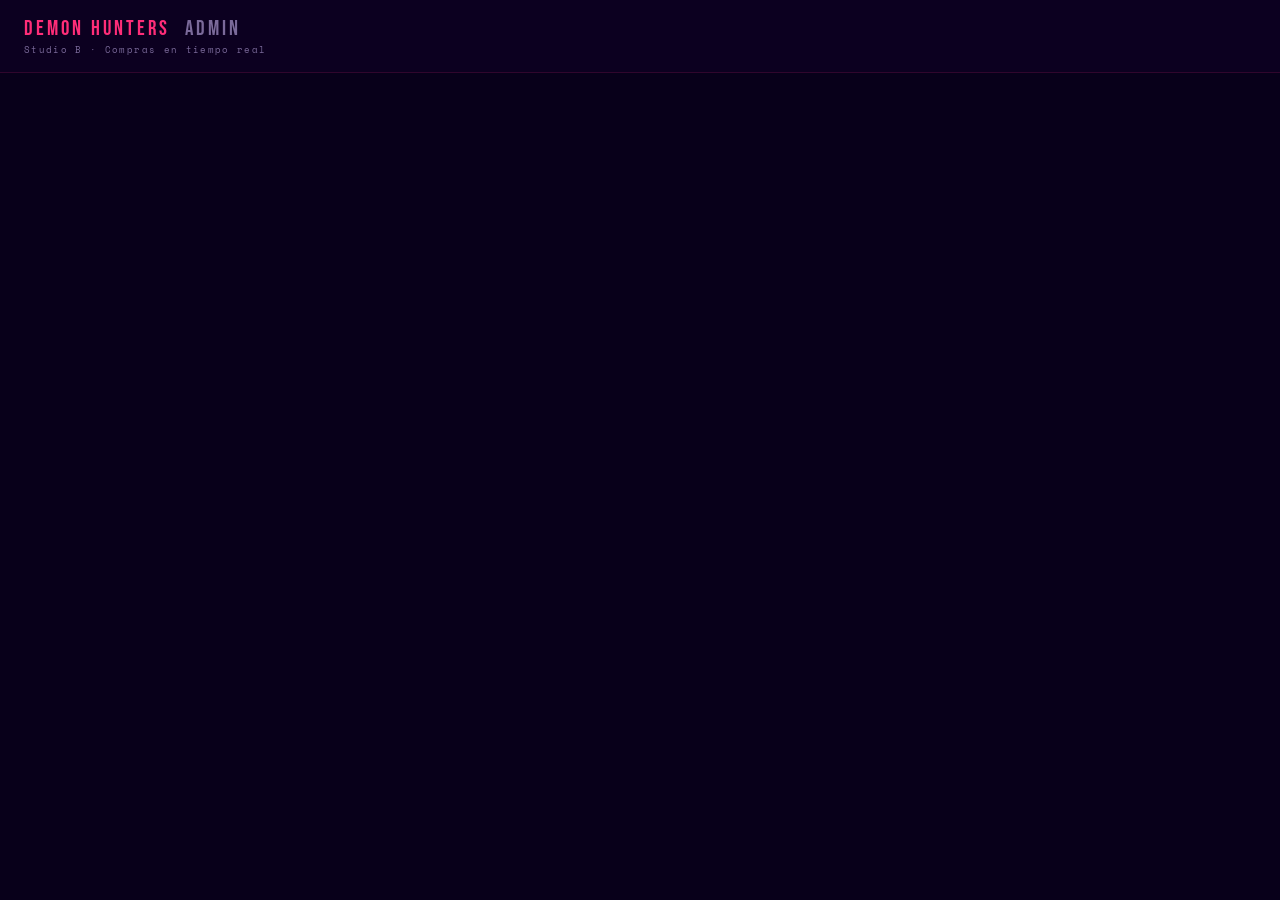
<file: admin.html>
<!DOCTYPE html>

<html lang="es">
<head>
<meta charset="UTF-8">
<meta name="viewport" content="width=device-width, initial-scale=1.0">
<title>Admin · Demon Hunters K-Pop</title>
<link href="https://fonts.googleapis.com/css2?family=Bebas+Neue&family=Space+Mono:wght@400;700&family=DM+Sans:wght@300;400;500&display=swap" rel="stylesheet">
<script type="module">
import { initializeApp } from "https://www.gstatic.com/firebasejs/10.12.0/firebase-app.js";
import { getFirestore, collection, getDocs, doc, getDoc }
  from "https://www.gstatic.com/firebasejs/10.12.0/firebase-firestore.js";

const firebaseConfig = {
apiKey: “AIzaSyAbLNTVJ1pAxpPg2x7y3kGNFh0dzjDe2sU”,
authDomain: “tributo-kpop-demon-hunters.firebaseapp.com”,
projectId: “tributo-kpop-demon-hunters”,
storageBucket: “tributo-kpop-demon-hunters.firebasestorage.app”,
messagingSenderId: “964475171923”,
appId: “1:964475171923:web:0ce2d4f3e720709f0002a6”,
};

const SHOWS = {
“apr30-17”: “30 Abr 17:00”,
“apr30-18”: “30 Abr 18:45”,
“may02-17”: “2 May 17:00”,
“may02-18”: “2 May 18:45”,
};
const ZONES = {
“vip”:  { label:“VIP”,        color:”#FFE600” },
“pref”: { label:“Preferente”, color:”#FF2D78” },
“seg”:  { label:“2do Piso”,   color:”#00F5FF” },
};

const fbApp = initializeApp(firebaseConfig);
const db    = getFirestore(fbApp);

let orders = [], filter = { show:“all”, zone:“all”, status:“all”, search:”” }, loading = true, errMsg = “”;

async function loadData() {
loading = true; errMsg = “”; render();
try {
// Las ordenes se guardan con: setDoc(doc(db,“kpop_show”,“orders”,orderId))
// Eso crea documentos en la subcoleccion “orders” dentro de la coleccion “kpop_show”
const snap = await getDocs(collection(db, “kpop_show”, “orders”));
if (snap.docs.length > 0) {
orders = snap.docs.map(d => ({ id: d.id, …d.data() }));
} else {
// Fallback: buscar directamente en la coleccion raiz kpop_show
const snap2 = await getDocs(collection(db, “kpop_show”));
orders = snap2.docs
.filter(d => d.id !== “inventory” && d.data().show)
.map(d => ({ id: d.id, …d.data() }));
}
} catch(e) {
errMsg = e.message;
}
loading = false; render();
}

function filtered() {
return orders.filter(o => {
if (filter.show   !== “all” && o.show   !== filter.show)   return false;
if (filter.zone   !== “all” && o.zone   !== filter.zone)   return false;
if (filter.status !== “all” && o.status !== filter.status) return false;
if (filter.search) {
const q = filter.search.toLowerCase();
if (!(o.buyer?.name  || “”).toLowerCase().includes(q) &&
!(o.buyer?.email || “”).toLowerCase().includes(q) &&
!(o.id || “”).toLowerCase().includes(q)) return false;
}
return true;
});
}

function metrics() {
const paid    = orders.filter(o => o.status === “paid” || o.status === “approved”);
const pending = orders.filter(o => o.status === “pending”);
const byShow  = {}, byZone = {};
Object.keys(SHOWS).forEach(k => { byShow[k] = { b:0, i:0 }; });
Object.keys(ZONES).forEach(k => { byZone[k] = { b:0, i:0 }; });
paid.forEach(o => {
if (byShow[o.show]) { byShow[o.show].b += (o.qty||0); byShow[o.show].i += (o.total||0); }
if (byZone[o.zone]) { byZone[o.zone].b += (o.qty||0); byZone[o.zone].i += (o.total||0); }
});
return {
paid: paid.length, pending: pending.length, total: orders.length,
ingresos: paid.reduce((s,o) => s + (o.total||0), 0),
boletos:  paid.reduce((s,o) => s + (o.qty||0),   0),
byShow, byZone
};
}

function exportCSV() {
const rows = filtered();
const h = [“ID”,“Nombre”,“Email”,“Telefono”,“Funcion”,“Zona”,“Boletos”,“Total”,“Estado”,“Descuento”,“Codigo”];
const lines = rows.map(o => {
const b = o.buyer || {};
return [
o.id, b.name||””, b.email||””, b.phone||””,
SHOWS[o.show]||o.show||””, ZONES[o.zone]?.label||o.zone||””,
o.qty||1, o.total||0, o.status||””,
o.discount ? o.discount.pct+”%” : “”,
o.discount?.code || “”,
].map(v => ‘”’ + String(v).replace(/”/g, ‘””’) + ‘”’).join(”,”);
});
const csv  = [h.join(”,”)].concat(lines).join(”\n”);
const blob = new Blob([”\uFEFF” + csv], { type:“text/csv;charset=utf-8;” });
const url  = URL.createObjectURL(blob);
const a    = document.createElement(“a”);
a.href = url; a.download = “kpop-ordenes.csv”; a.click();
URL.revokeObjectURL(url);
}

function render() {
document.getElementById(“root”).innerHTML = loading ? renderLoading() : renderDash();
if (!loading) bindEvents();
}

function renderLoading() {
return ‘<div class="loading"><div class="spinner"></div><div class="ltxt">CONECTANDO CON FIREBASE…</div></div>’;
}

function renderDash() {
const m = metrics(), rows = filtered();
var html = “”;

if (errMsg) {
html += ’<div class="errbox">Error Firebase: ’ + errMsg + ‘</div>’;
}

html += ‘<div class="mgrid">’;
html += ‘<div class="mc accent"><div class="ml">Ingresos confirmados</div><div class="mv">$’ + m.ingresos.toLocaleString() + ‘</div><div class="mn">MXN pagados</div></div>’;
html += ‘<div class="mc"><div class="ml">Boletos vendidos</div><div class="mv">’ + m.boletos + ‘</div><div class="mn">’ + m.paid + ’ ordenes</div></div>’;
html += ‘<div class="mc warn"><div class="ml">Pendientes</div><div class="mv">’ + m.pending + ‘</div><div class="mn">sin pago</div></div>’;
html += ‘<div class="mc"><div class="ml">Total ordenes</div><div class="mv">’ + m.total + ‘</div><div class="mn">todas las funciones</div></div>’;
html += ‘</div>’;

html += ‘<div class="sgrid">’;
html += ‘<div><div class="st">Por funcion</div><div class="bg4">’;
Object.keys(SHOWS).forEach(function(id) {
var lb = SHOWS[id], d = m.byShow[id] || { b:0, i:0 }, so = id.indexOf(“apr30”) === 0;
html += ‘<div class="bc' + (so ? ' so' : '') + '">’;
html += ‘<div class="bl">’ + lb + (so ? ’ <span class="bso">SOLD OUT</span>’ : ‘’) + ‘</div>’;
html += ‘<div class="bv">’ + d.b + ‘<span> bol.</span></div>’;
html += ‘<div class="bi">$’ + d.i.toLocaleString() + ‘</div></div>’;
});
html += ‘</div></div>’;

html += ‘<div><div class="st">Por zona</div><div class="bg3">’;
Object.keys(ZONES).forEach(function(id) {
var z = ZONES[id], d = m.byZone[id] || { b:0, i:0 };
html += ‘<div class="bc" style="border-color:' + z.color + '33">’;
html += ‘<div class="bl" style="color:' + z.color + '">’ + z.label + ‘</div>’;
html += ‘<div class="bv">’ + d.b + ‘<span> bol.</span></div>’;
html += ‘<div class="bi">$’ + d.i.toLocaleString() + ‘</div></div>’;
});
html += ‘</div></div></div>’;

html += ‘<div class="filters">’;
html += ‘<input class="fs" id="f-search" placeholder="Buscar nombre, email o ID..." value="' + filter.search + '">’;
html += ‘<select class="fsel" id="f-show"><option value="all">Todas las funciones</option>’;
Object.keys(SHOWS).forEach(function(id) {
html += ‘<option value=”’ + id + ‘”’ + (filter.show === id ? ’ selected’ : ‘’) + ‘>’ + SHOWS[id] + ‘</option>’;
});
html += ‘</select>’;
html += ‘<select class="fsel" id="f-zone"><option value="all">Todas las zonas</option>’;
Object.keys(ZONES).forEach(function(id) {
html += ‘<option value=”’ + id + ‘”’ + (filter.zone === id ? ’ selected’ : ‘’) + ‘>’ + ZONES[id].label + ‘</option>’;
});
html += ‘</select>’;
html += ‘<select class="fsel" id="f-status"><option value="all">Todos</option>’;
html += ‘<option value=“paid”’ + (filter.status === “paid” ? ’ selected’ : ‘’) + ‘>Pagado</option>’;
html += ‘<option value=“pending”’ + (filter.status === “pending” ? ’ selected’ : ‘’) + ‘>Pendiente</option>’;
html += ‘</select>’;
html += ‘<button class="bexp" onclick="window._export()">CSV</button>’;
html += ‘<button class="bref" onclick="window._reload()">Actualizar</button>’;
html += ‘</div>’;

html += ‘<div class="tscroll"><div class="twrap">’;
html += ‘<div class="thead"><div>ID</div><div>Comprador</div><div>Funcion</div><div>Zona</div><div>Bol.</div><div>Total</div><div>Estado</div><div>Descuento</div></div>’;

if (rows.length === 0) {
html += ‘<div class="empty">’ + (orders.length === 0 ? “Sin ordenes registradas aun” : “Sin resultados”) + ‘</div>’;
} else {
rows.forEach(function(o) {
var b  = o.buyer || {};
var z  = ZONES[o.zone] || {};
var ok = o.status === “paid” || o.status === “approved”;
html += ‘<div class="trow' + (ok ? '' : ' pending') + '">’;
html += ‘<div class="td"><span class="oid">’ + o.id + ‘</span></div>’;
html += ‘<div class="td"><div class="bn">’ + (b.name||”—”) + ‘</div><div class="bs">’ + (b.email||”—”) + ‘</div><div class="bs">’ + (b.phone||”—”) + ‘</div></div>’;
html += ‘<div class="td">’ + (SHOWS[o.show]||o.show||”—”) + ‘</div>’;
html += ‘<div class="td"><span class=“zb” style=“color:’ + (z.color||”#fff”) + ‘;border-color:’ + (z.color||”#fff”) + ‘44”>’ + (z.label||o.zone||”—”) + ‘</span></div>’;
html += ‘<div class="td qty">’ + (o.qty||1) + ‘</div>’;
html += ‘<div class="td amt">$’ + (o.total||0).toLocaleString() + ‘</div>’;
html += ‘<div class="td"><span class="stb ' + (ok ? 'paid' : 'pend') + '">’ + (ok ? ‘Pagado’ : ‘Pendiente’) + ‘</span></div>’;
html += ‘<div class="td">’ + (o.discount ? ‘<span class="disc">’ + o.discount.code + ’ -’ + o.discount.pct + ‘%</span>’ : ‘<span class="none">-</span>’) + ‘</div>’;
html += ‘</div>’;
});
}
html += ‘</div></div>’;
html += ‘<div class="tfooter">’ + rows.length + ’ de ’ + orders.length + ’ ordenes · ’ + m.paid + ’ pagadas · ’ + m.pending + ’ pendientes</div>’;
return html;
}

function bindEvents() {
var fs = document.getElementById(“f-search”);
var fw = document.getElementById(“f-show”);
var fz = document.getElementById(“f-zone”);
var ft = document.getElementById(“f-status”);
if (fs) fs.addEventListener(“input”,  function(e) { filter.search = e.target.value; render(); });
if (fw) fw.addEventListener(“change”, function(e) { filter.show   = e.target.value; render(); });
if (fz) fz.addEventListener(“change”, function(e) { filter.zone   = e.target.value; render(); });
if (ft) ft.addEventListener(“change”, function(e) { filter.status = e.target.value; render(); });
}

window._reload = function() { orders = []; loadData(); };
window._export = exportCSV;

loadData();
</script>

</head>
<body>
<header class="header">
  <div class="brand">DEMON HUNTERS <span>ADMIN</span></div>
  <div class="bsub">Studio B · Compras en tiempo real</div>
</header>
<div id="root"></div>
<style>
:root{--pk:#FF2D78;--cy:#00F5FF;--ye:#FFE600;--bg:#08001A;--c1:#0D0020;--c2:#110028;--mu:#7B6A9A;--tx:#F0E6FF;--br:rgba(255,255,255,.07);}
*{margin:0;padding:0;box-sizing:border-box;}
body{background:var(--bg);color:var(--tx);font-family:'DM Sans',sans-serif;min-height:100vh;padding-bottom:60px;}
.header{padding:1rem 1.5rem;background:rgba(13,0,32,.97);border-bottom:1px solid rgba(255,45,120,.15);position:sticky;top:0;z-index:10;}
.brand{font-family:'Bebas Neue',sans-serif;font-size:1.3rem;letter-spacing:.15em;color:var(--pk);}
.brand span{color:var(--mu);margin-left:.5rem;}
.bsub{font-family:'Space Mono',monospace;font-size:.56rem;letter-spacing:.15em;color:var(--mu);margin-top:.1rem;}
.loading{display:flex;flex-direction:column;align-items:center;justify-content:center;min-height:70vh;gap:1rem;}
.ltxt{font-family:'Space Mono',monospace;font-size:.65rem;letter-spacing:.2em;color:var(--mu);}
.spinner{width:28px;height:28px;border:2px solid rgba(255,45,120,.2);border-top-color:var(--pk);border-radius:50%;animation:spin .7s linear infinite;}
@keyframes spin{to{transform:rotate(360deg)}}
.errbox{margin:1rem 1.5rem;padding:1rem;background:rgba(255,45,120,.08);border:1px solid rgba(255,45,120,.3);border-radius:8px;font-family:'Space Mono',monospace;font-size:.68rem;color:var(--pk);}
.mgrid{display:grid;grid-template-columns:repeat(4,1fr);gap:.7rem;padding:1.2rem 1.5rem;}
@media(max-width:600px){.mgrid{grid-template-columns:1fr 1fr;}}
.mc{background:var(--c1);border:1px solid var(--br);border-radius:10px;padding:.9rem 1.1rem;}
.mc.accent{border-color:rgba(0,245,255,.2);}
.mc.warn{border-color:rgba(255,230,0,.15);}
.ml{font-family:'Space Mono',monospace;font-size:.55rem;letter-spacing:.12em;text-transform:uppercase;color:var(--mu);margin-bottom:.4rem;}
.mv{font-family:'Bebas Neue',sans-serif;font-size:1.9rem;color:#fff;line-height:1;}
.mc.accent .mv{color:var(--cy);}
.mc.warn .mv{color:var(--ye);}
.mn{font-size:.68rem;color:var(--mu);margin-top:.2rem;}
.sgrid{padding:0 1.5rem 1rem;display:flex;flex-direction:column;gap:.8rem;}
.st{font-family:'Bebas Neue',sans-serif;font-size:.85rem;letter-spacing:.2em;color:var(--mu);margin-bottom:.4rem;}
.bg4{display:grid;grid-template-columns:repeat(4,1fr);gap:.5rem;}
.bg3{display:grid;grid-template-columns:repeat(3,1fr);gap:.5rem;}
@media(max-width:580px){.bg4,.bg3{grid-template-columns:1fr 1fr;}}
.bc{background:var(--c2);border:1px solid var(--br);border-radius:7px;padding:.8rem .9rem;}
.bc.so{opacity:.5;}
.bl{font-family:'Space Mono',monospace;font-size:.55rem;letter-spacing:.07em;color:var(--mu);margin-bottom:.35rem;}
.bso{background:var(--pk);color:#fff;font-size:.5rem;padding:.08rem .3rem;border-radius:2px;}
.bv{font-family:'Bebas Neue',sans-serif;font-size:1.5rem;color:#fff;line-height:1;}
.bv span{font-size:.7rem;color:var(--mu);font-family:'DM Sans',sans-serif;}
.bi{font-size:.7rem;color:var(--cy);margin-top:.1rem;}
.filters{display:flex;gap:.45rem;padding:.8rem 1.5rem;flex-wrap:wrap;align-items:center;border-top:1px solid var(--br);border-bottom:1px solid var(--br);background:rgba(8,0,26,.85);position:sticky;top:54px;z-index:9;}
.fs{flex:1;min-width:160px;background:rgba(0,0,0,.35);border:1px solid var(--br);border-radius:6px;padding:.45rem .8rem;color:var(--tx);font-size:.8rem;outline:none;}
.fs::placeholder{color:var(--mu);}
.fsel{background:rgba(0,0,0,.35);border:1px solid var(--br);border-radius:6px;padding:.45rem .6rem;color:var(--tx);font-family:'Space Mono',monospace;font-size:.58rem;outline:none;cursor:pointer;}
.bexp{background:rgba(255,230,0,.08);border:1px solid rgba(255,230,0,.25);color:var(--ye);font-family:'Space Mono',monospace;font-size:.6rem;padding:.45rem .85rem;border-radius:6px;cursor:pointer;white-space:nowrap;margin-left:auto;}
.bref{background:rgba(255,45,120,.08);border:1px solid rgba(255,45,120,.2);color:var(--pk);font-family:'Space Mono',monospace;font-size:.6rem;padding:.45rem .7rem;border-radius:6px;cursor:pointer;}
.tscroll{overflow-x:auto;padding:0 1.5rem;}
.twrap{min-width:680px;}
.thead{display:grid;grid-template-columns:110px 1fr 90px 80px 45px 75px 90px 100px;gap:.35rem;padding:.45rem .7rem;font-family:'Space Mono',monospace;font-size:.52rem;letter-spacing:.12em;text-transform:uppercase;color:var(--mu);border-bottom:1px solid var(--br);}
.trow{display:grid;grid-template-columns:110px 1fr 90px 80px 45px 75px 90px 100px;gap:.35rem;padding:.7rem .7rem;border-bottom:1px solid rgba(255,255,255,.03);align-items:center;}
.trow:hover{background:rgba(255,255,255,.02);}
.trow.pending{opacity:.55;}
.td{font-size:.78rem;overflow:hidden;}
.oid{font-family:'Space Mono',monospace;font-size:.55rem;color:var(--mu);}
.bn{font-weight:500;font-size:.82rem;}
.bs{font-size:.65rem;color:var(--mu);margin-top:.08rem;overflow:hidden;text-overflow:ellipsis;white-space:nowrap;}
.zb{font-family:'Space Mono',monospace;font-size:.56rem;border:1px solid;padding:.12rem .4rem;border-radius:3px;white-space:nowrap;}
.qty{font-family:'Bebas Neue',sans-serif;font-size:1.1rem;}
.amt{font-family:'Bebas Neue',sans-serif;font-size:.95rem;color:var(--cy);}
.stb{font-family:'Space Mono',monospace;font-size:.55rem;padding:.15rem .45rem;border-radius:4px;}
.stb.paid{background:rgba(74,222,128,.1);color:#4ade80;border:1px solid rgba(74,222,128,.2);}
.stb.pend{background:rgba(255,230,0,.08);color:var(--ye);border:1px solid rgba(255,230,0,.2);}
.disc{font-family:'Space Mono',monospace;font-size:.54rem;background:rgba(255,230,0,.07);color:var(--ye);border:1px solid rgba(255,230,0,.15);padding:.08rem .4rem;border-radius:3px;}
.none{color:#444;}
.empty{text-align:center;padding:3rem;font-family:'Space Mono',monospace;font-size:.68rem;color:var(--mu);}
.tfooter{padding:.65rem 1.5rem;font-family:'Space Mono',monospace;font-size:.55rem;color:var(--mu);}
</style>
</body>
</html>
</file>
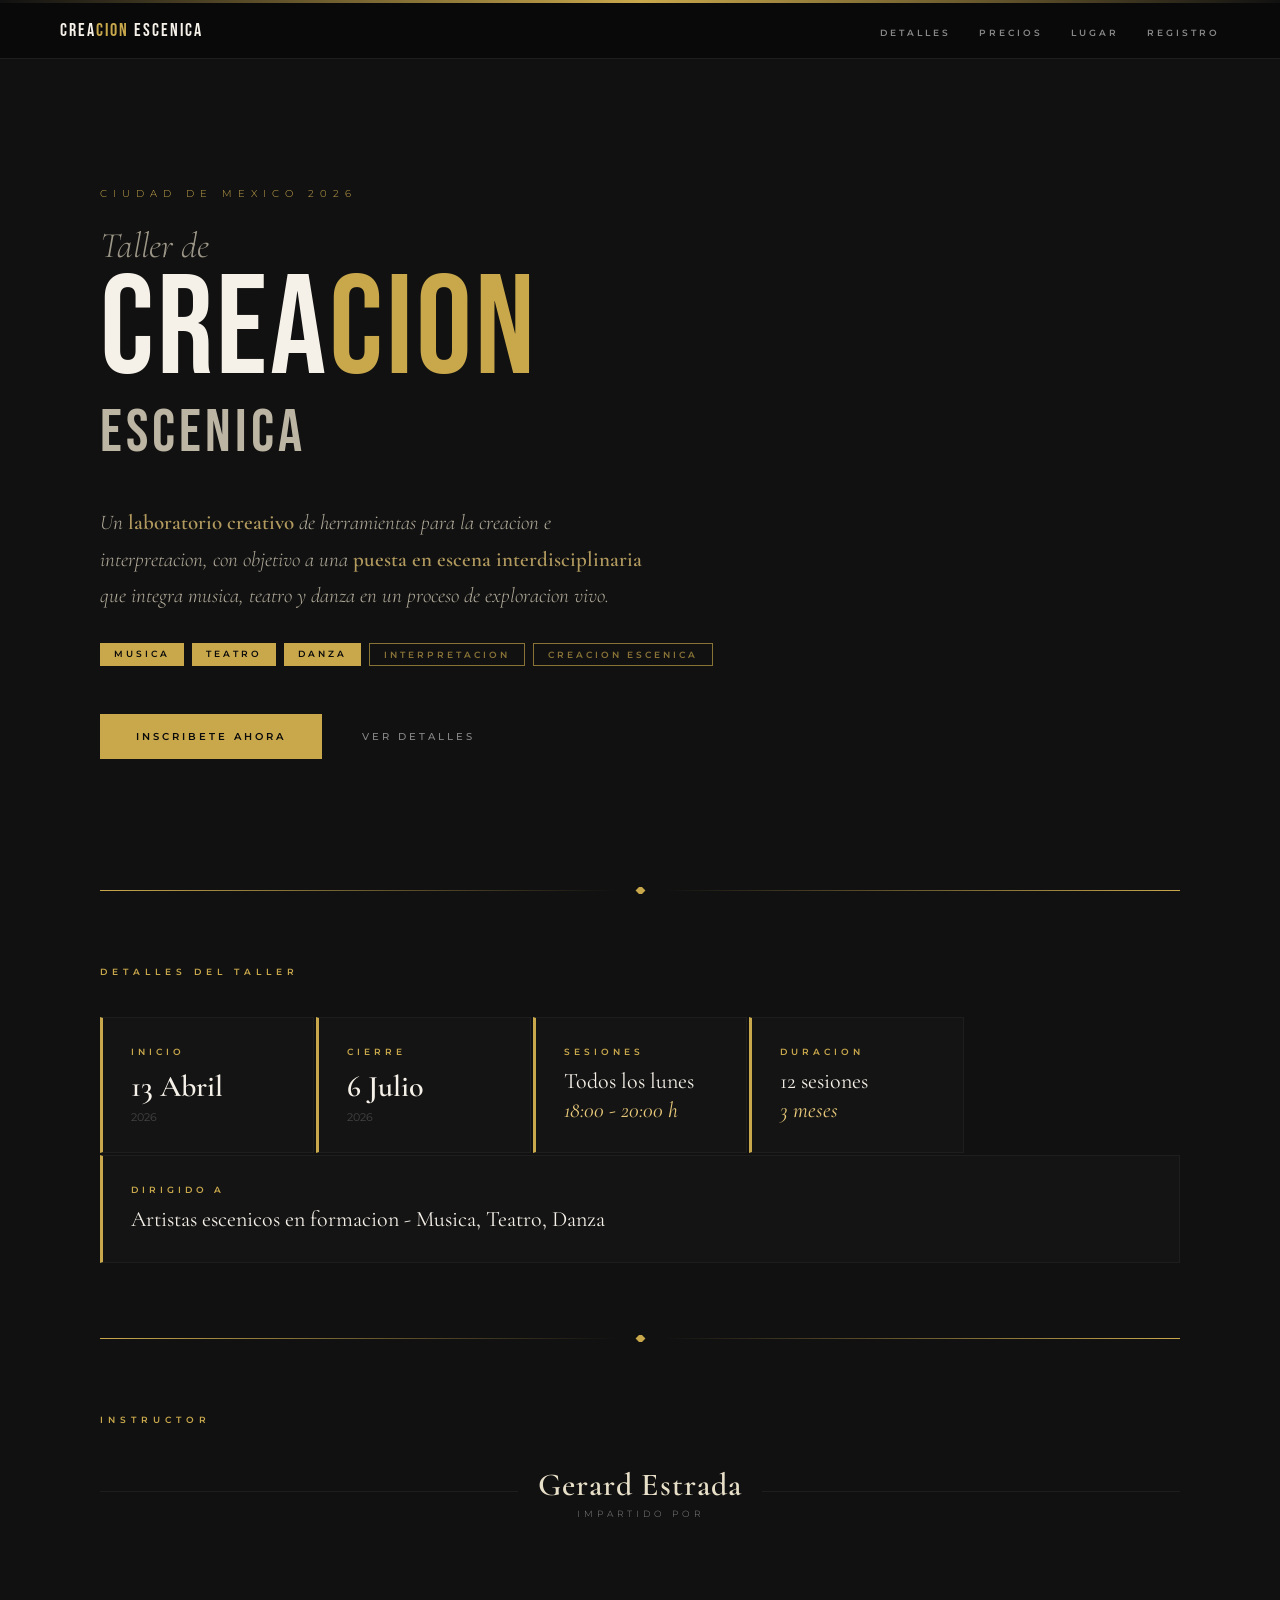
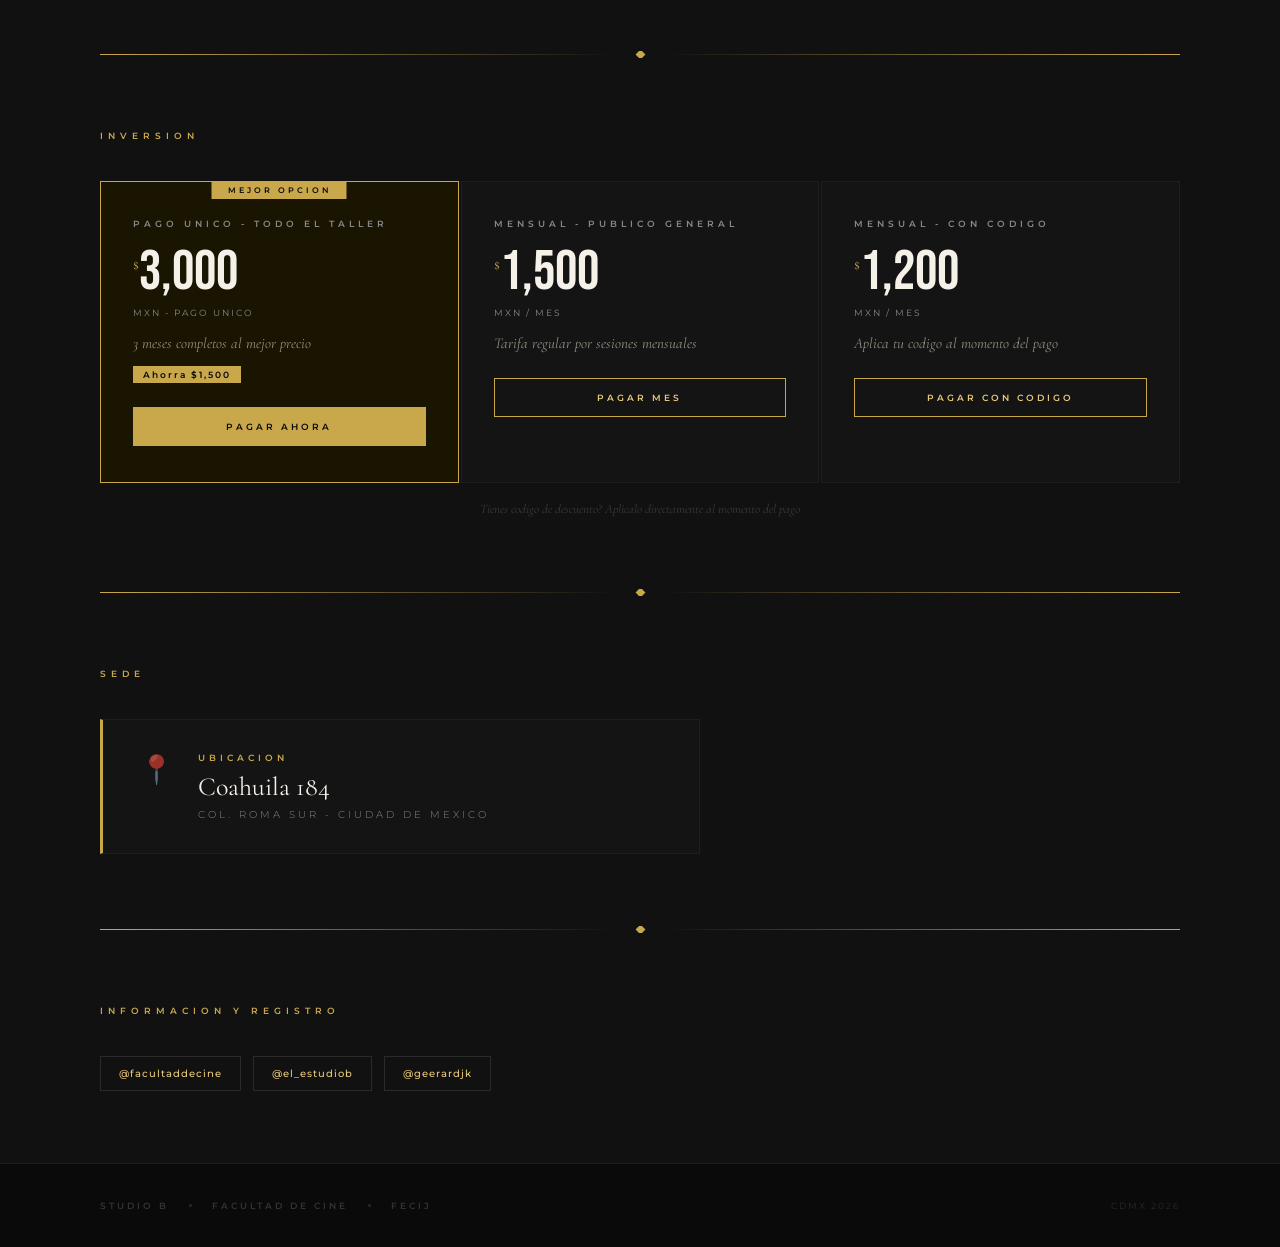
<file: taller.html>
<!DOCTYPE html>
<html lang="es">
<head>
<meta charset="UTF-8">
<meta name="viewport" content="width=device-width, initial-scale=1.0">
<title>Taller de Creación Escénica · Gerard Estrada</title>
<meta name="description" content="Laboratorio creativo de herramientas para la creación e interpretación escénica. CDMX · Abril–Julio 2026.">
<link href="https://fonts.googleapis.com/css2?family=Cormorant+Garamond:ital,wght@0,300;0,400;0,600;1,300;1,400&family=Bebas+Neue&family=Montserrat:wght@300;400;500;600&display=swap" rel="stylesheet">
<style>
  *, *::before, *::after { margin: 0; padding: 0; box-sizing: border-box; }
  :root {
    --black: #0a0a0a; --dark: #111; --card: #141414; --border: #1e1e1e;
    --cream: #e8dfc8; --gold: #c9a84c; --gold-light: #e8c97a;
    --white: #f5f0e8; --grey: #888; --grey-dark: #444;
  }
  html { scroll-behavior: smooth; }
  body { background: var(--dark); color: var(--white); font-family: 'Montserrat', sans-serif; min-height: 100vh; overflow-x: hidden; }
  .top-bar { width: 100%; height: 3px; background: linear-gradient(90deg, transparent, var(--gold), transparent); }
  nav { position: sticky; top: 0; z-index: 100; background: rgba(10,10,10,0.98); backdrop-filter: blur(12px); border-bottom: 1px solid var(--border); padding: 0 clamp(20px, 5vw, 60px); display: flex; align-items: center; justify-content: space-between; height: 56px; }
  .nav-brand { font-family: 'Bebas Neue', sans-serif; font-size: 18px; letter-spacing: 2px; color: var(--white); white-space: nowrap; }
  .nav-brand span { color: var(--gold); }
  .nav-links { display: flex; gap: 28px; list-style: none; }
  .nav-links a { font-size: 9px; font-weight: 600; letter-spacing: 3px; text-transform: uppercase; color: var(--grey); text-decoration: none; transition: color 0.2s; }
  .nav-links a:hover { color: var(--gold); }
  section { position: relative; z-index: 1; padding: clamp(60px, 8vh, 100px) clamp(24px, 8vw, 100px); background: var(--dark); }
  .hero { min-height: 92vh; display: flex; flex-direction: column; justify-content: center; padding: clamp(60px, 10vh, 120px) clamp(24px, 8vw, 100px); overflow: hidden; }
  .hero-tag { font-size: 10px; font-weight: 300; letter-spacing: 6px; color: var(--gold); text-transform: uppercase; margin-bottom: 28px; animation: fadeUp 0.8s ease both 0.2s; }
  .hero-title { animation: fadeUp 0.8s ease both 0.4s; }
  .hero-pre { font-family: 'Cormorant Garamond', serif; font-weight: 300; font-style: italic; font-size: clamp(24px, 3vw, 36px); color: var(--cream); opacity: 0.65; line-height: 1; display: block; margin-bottom: 6px; }
  .hero-main { font-family: 'Bebas Neue', sans-serif; font-size: clamp(72px, 12vw, 140px); color: var(--white); line-height: 0.88; letter-spacing: 3px; display: block; }
  .hero-main span { color: var(--gold); }
  .hero-sub { font-family: 'Bebas Neue', sans-serif; font-size: clamp(36px, 5vw, 60px); color: var(--cream); opacity: 0.8; letter-spacing: 4px; display: block; margin-top: 4px; }
  .hero-desc { margin-top: 36px; max-width: 560px; animation: fadeUp 0.8s ease both 0.6s; }
  .hero-desc p { font-family: 'Cormorant Garamond', serif; font-size: clamp(17px, 2vw, 21px); font-weight: 300; font-style: italic; color: var(--cream); opacity: 0.75; line-height: 1.75; }
  .hero-desc strong { font-style: normal; font-weight: 600; color: var(--gold-light); }
  .hero-tags { display: flex; gap: 8px; flex-wrap: wrap; margin-top: 28px; animation: fadeUp 0.8s ease both 0.75s; }
  .tag { font-size: 9px; font-weight: 600; letter-spacing: 3px; text-transform: uppercase; padding: 5px 14px; }
  .tag.solid { background: var(--gold); color: var(--black); }
  .tag.outline { border: 1px solid var(--gold); color: var(--gold); opacity: 0.65; }
  .hero-cta { margin-top: 48px; animation: fadeUp 0.8s ease both 0.9s; }
  .cta-btn { display: inline-block; font-size: 10px; font-weight: 600; letter-spacing: 3px; text-transform: uppercase; color: var(--black); background: var(--gold); padding: 16px 36px; text-decoration: none; transition: all 0.2s; }
  .cta-btn:hover { background: var(--gold-light); }
  .cta-secondary { display: inline-block; font-size: 10px; font-weight: 500; letter-spacing: 3px; text-transform: uppercase; color: var(--grey); padding: 16px 24px; text-decoration: none; margin-left: 12px; }
  .section-divider { display: flex; align-items: center; gap: 20px; padding: 0 clamp(24px, 8vw, 100px); background: var(--dark); }
  .sdl { flex: 1; height: 1px; background: linear-gradient(90deg, var(--gold), transparent); }
  .sdr { flex: 1; height: 1px; background: linear-gradient(90deg, transparent, var(--gold)); }
  .sdd { width: 7px; height: 7px; background: var(--gold); transform: rotate(45deg); flex-shrink: 0; }
  .section-label { font-size: 9px; font-weight: 600; letter-spacing: 5px; color: var(--gold); text-transform: uppercase; margin-bottom: 40px; }
  .info-grid { display: grid; grid-template-columns: repeat(auto-fit, minmax(200px, 1fr)); gap: 2px; }
  .info-cell { background: var(--card); border: 1px solid var(--border); border-left: 3px solid var(--gold); padding: 28px; transition: background 0.2s; }
  .ic-label { font-size: 9px; font-weight: 600; letter-spacing: 4px; color: var(--gold); text-transform: uppercase; margin-bottom: 10px; }
  .ic-value { font-family: 'Cormorant Garamond', serif; font-size: 22px; color: var(--white); line-height: 1.3; }
  .ic-value.large { font-size: 30px; font-weight: 600; }
  .ic-value.gold { color: var(--gold-light); font-style: italic; }
  .ic-sub { font-size: 11px; color: var(--grey-dark); margin-top: 4px; }
  .pricing-grid { display: grid; grid-template-columns: repeat(auto-fit, minmax(240px, 1fr)); gap: 2px; }
  .price-card { background: var(--card); border: 1px solid var(--border); padding: 36px 32px; position: relative; transition: transform 0.2s; }
  .price-card:hover { transform: translateY(-2px); }
  .price-card.featured { background: #1a1500; border-color: var(--gold); }
  .price-card.featured::before { content: 'MEJOR OPCION'; position: absolute; top: -1px; left: 50%; transform: translateX(-50%); font-size: 8px; font-weight: 600; letter-spacing: 3px; color: var(--black); background: var(--gold); padding: 4px 16px; white-space: nowrap; }
  .pc-tier { font-size: 9px; font-weight: 600; letter-spacing: 4px; color: var(--grey); text-transform: uppercase; margin-bottom: 16px; }
  .pc-amount { font-family: 'Bebas Neue', sans-serif; font-size: 56px; color: var(--white); line-height: 1; }
  .pc-currency { font-family: 'Cormorant Garamond', serif; color: var(--gold); font-size: 14px; vertical-align: super; }
  .pc-period { font-size: 9px; color: var(--grey); letter-spacing: 2px; margin-top: 6px; text-transform: uppercase; }
  .pc-desc { font-family: 'Cormorant Garamond', serif; font-size: 15px; font-style: italic; color: var(--cream); opacity: 0.6; margin-top: 14px; line-height: 1.5; }
  .pc-saving { display: inline-block; font-size: 9px; font-weight: 600; letter-spacing: 2px; color: var(--black); background: var(--gold); padding: 3px 10px; margin-top: 12px; }
  .pc-btn { display: block; text-align: center; font-size: 9px; font-weight: 600; letter-spacing: 3px; text-transform: uppercase; color: var(--gold-light); border: 1px solid var(--gold); padding: 13px 20px; text-decoration: none; margin-top: 24px; transition: all 0.2s; }
  .pc-btn:hover { background: rgba(201,168,76,0.1); }
  .price-card.featured .pc-btn { background: var(--gold); color: var(--black); }
  .discount-note { font-family: 'Cormorant Garamond', serif; font-style: italic; font-size: 13px; color: #3a3a3a; text-align: center; margin-top: 18px; }
  .location-card { background: var(--card); border: 1px solid var(--border); border-left: 3px solid var(--gold); padding: 32px 36px; display: flex; align-items: flex-start; gap: 24px; max-width: 600px; }
  .loc-icon { font-size: 28px; opacity: 0.6; flex-shrink: 0; }
  .loc-label { font-size: 9px; font-weight: 600; letter-spacing: 4px; color: var(--gold); text-transform: uppercase; margin-bottom: 8px; }
  .loc-address { font-family: 'Cormorant Garamond', serif; font-size: 26px; color: var(--white); line-height: 1.2; }
  .loc-neighborhood { font-size: 10px; font-weight: 300; color: var(--grey); letter-spacing: 3px; text-transform: uppercase; margin-top: 6px; }
  .instructor-row { display: flex; align-items: center; gap: 20px; margin-bottom: 60px; }
  .il { flex: 1; height: 1px; background: var(--border); }
  .instructor-name-display { font-family: 'Cormorant Garamond', serif; font-size: 32px; font-weight: 600; color: var(--cream); letter-spacing: 1px; text-align: center; }
  .instructor-sub { font-size: 9px; font-weight: 300; letter-spacing: 4px; color: var(--grey); text-transform: uppercase; text-align: center; margin-top: 4px; }
  .social-handles { display: flex; gap: 12px; flex-wrap: wrap; margin-top: 32px; }
  .social-handle { font-size: 10px; font-weight: 500; letter-spacing: 1px; color: var(--gold-light); border: 1px solid #2a2a2a; padding: 10px 18px; text-decoration: none; transition: border-color 0.2s; }
  .social-handle:hover { border-color: var(--gold); }
  footer { background: var(--black); border-top: 1px solid var(--border); padding: clamp(24px, 4vh, 40px) clamp(24px, 8vw, 100px); display: flex; align-items: center; justify-content: space-between; flex-wrap: wrap; gap: 16px; }
  .footer-logos { display: flex; align-items: center; gap: 20px; }
  .footer-logo { font-size: 9px; font-weight: 600; letter-spacing: 3px; color: #333; text-transform: uppercase; }
  .footer-dot { width: 3px; height: 3px; background: #2a2a2a; border-radius: 50%; }
  .footer-copy { font-size: 9px; color: #2a2a2a; letter-spacing: 2px; }
  @keyframes fadeUp { from { opacity: 0; transform: translateY(20px); } to { opacity: 1; transform: translateY(0); } }
  @media (max-width: 600px) { .nav-links { display: none; } .cta-secondary { display: none; } }
</style>
</head>
<body>
<div class="top-bar"></div>
<nav>
  <div class="nav-brand">CREA<span>CION</span> ESCENICA</div>
  <ul class="nav-links">
    <li><a href="#info">Detalles</a></li>
    <li><a href="#precios">Precios</a></li>
    <li><a href="#lugar">Lugar</a></li>
    <li><a href="#registro">Registro</a></li>
  </ul>
</nav>
<section class="hero">
  <div class="hero-tag">Ciudad de Mexico 2026</div>
  <div class="hero-title">
    <span class="hero-pre">Taller de</span>
    <span class="hero-main">CREA<span>CION</span></span>
    <span class="hero-sub">Escenica</span>
  </div>
  <div class="hero-desc">
    <p>Un <strong>laboratorio creativo</strong> de herramientas para la creacion e interpretacion, con objetivo a una <strong>puesta en escena interdisciplinaria</strong> que integra musica, teatro y danza en un proceso de exploracion vivo.</p>
  </div>
  <div class="hero-tags">
    <span class="tag solid">Musica</span>
    <span class="tag solid">Teatro</span>
    <span class="tag solid">Danza</span>
    <span class="tag outline">Interpretacion</span>
    <span class="tag outline">Creacion escenica</span>
  </div>
  <div class="hero-cta">
    <a href="#registro" class="cta-btn">Inscribete ahora</a>
    <a href="#info" class="cta-secondary">Ver detalles</a>
  </div>
</section>
<div class="section-divider"><div class="sdl"></div><div class="sdd"></div><div class="sdr"></div></div>
<section id="info">
  <div class="section-label">Detalles del taller</div>
  <div class="info-grid">
    <div class="info-cell"><div class="ic-label">Inicio</div><div class="ic-value large">13 Abril</div><div class="ic-sub">2026</div></div>
    <div class="info-cell"><div class="ic-label">Cierre</div><div class="ic-value large">6 Julio</div><div class="ic-sub">2026</div></div>
    <div class="info-cell"><div class="ic-label">Sesiones</div><div class="ic-value">Todos los lunes</div><div class="ic-value gold">18:00 - 20:00 h</div></div>
    <div class="info-cell"><div class="ic-label">Duracion</div><div class="ic-value">12 sesiones</div><div class="ic-value gold">3 meses</div></div>
    <div class="info-cell" style="grid-column:1/-1"><div class="ic-label">Dirigido a</div><div class="ic-value">Artistas escenicos en formacion - Musica, Teatro, Danza</div></div>
  </div>
</section>
<div class="section-divider"><div class="sdl"></div><div class="sdd"></div><div class="sdr"></div></div>
<section>
  <div class="section-label">Instructor</div>
  <div class="instructor-row">
    <div class="il"></div>
    <div><div class="instructor-name-display">Gerard Estrada</div><div class="instructor-sub">Impartido por</div></div>
    <div class="il"></div>
  </div>
</section>
<div class="section-divider"><div class="sdl"></div><div class="sdd"></div><div class="sdr"></div></div>
<section id="precios">
  <div class="section-label">Inversion</div>
  <div class="pricing-grid">
    <div class="price-card featured">
      <div class="pc-tier">Pago unico - Todo el taller</div>
      <div class="pc-amount"><span class="pc-currency">$</span>3,000</div>
      <div class="pc-period">MXN - pago unico</div>
      <div class="pc-desc">3 meses completos al mejor precio</div>
      <span class="pc-saving">Ahorra $1,500</span>
      <a href="https://mpago.la/1L6Uf8U" class="pc-btn" target="_blank">Pagar ahora</a>
    </div>
    <div class="price-card">
      <div class="pc-tier">Mensual - Publico general</div>
      <div class="pc-amount"><span class="pc-currency">$</span>1,500</div>
      <div class="pc-period">MXN / mes</div>
      <div class="pc-desc">Tarifa regular por sesiones mensuales</div>
      <a href="https://mpago.la/32eLJ4o" class="pc-btn" target="_blank">Pagar mes</a>
    </div>
    <div class="price-card">
      <div class="pc-tier">Mensual - Con codigo</div>
      <div class="pc-amount"><span class="pc-currency">$</span>1,200</div>
      <div class="pc-period">MXN / mes</div>
      <div class="pc-desc">Aplica tu codigo al momento del pago</div>
      <a href="https://mpago.la/2a8VLsr" class="pc-btn" target="_blank">Pagar con codigo</a>
    </div>
  </div>
  <div class="discount-note">Tienes codigo de descuento? Aplicalo directamente al momento del pago</div>
</section>
<div class="section-divider"><div class="sdl"></div><div class="sdd"></div><div class="sdr"></div></div>
<section id="lugar">
  <div class="section-label">Sede</div>
  <div class="location-card">
    <div class="loc-icon">📍</div>
    <div>
      <div class="loc-label">Ubicacion</div>
      <div class="loc-address">Coahuila 184</div>
      <div class="loc-neighborhood">Col. Roma Sur - Ciudad de Mexico</div>
    </div>
  </div>
</section>
<div class="section-divider"><div class="sdl"></div><div class="sdd"></div><div class="sdr"></div></div>
<section id="registro">
  <div class="section-label">Informacion y Registro</div>
  <div class="social-handles">
    <a href="https://instagram.com/facultaddecine" class="social-handle" target="_blank">@facultaddecine</a>
    <a href="https://instagram.com/el_estudiob" class="social-handle" target="_blank">@el_estudiob</a>
    <a href="https://instagram.com/geerardjk" class="social-handle" target="_blank">@geerardjk</a>
  </div>
</section>
<footer>
  <div class="footer-logos">
    <span class="footer-logo">Studio B</span>
    <div class="footer-dot"></div>
    <span class="footer-logo">Facultad de Cine</span>
    <div class="footer-dot"></div>
    <span class="footer-logo">FECIJ</span>
  </div>
  <div class="footer-copy">CDMX 2026</div>
</footer>
</body>
</html>
</file>
